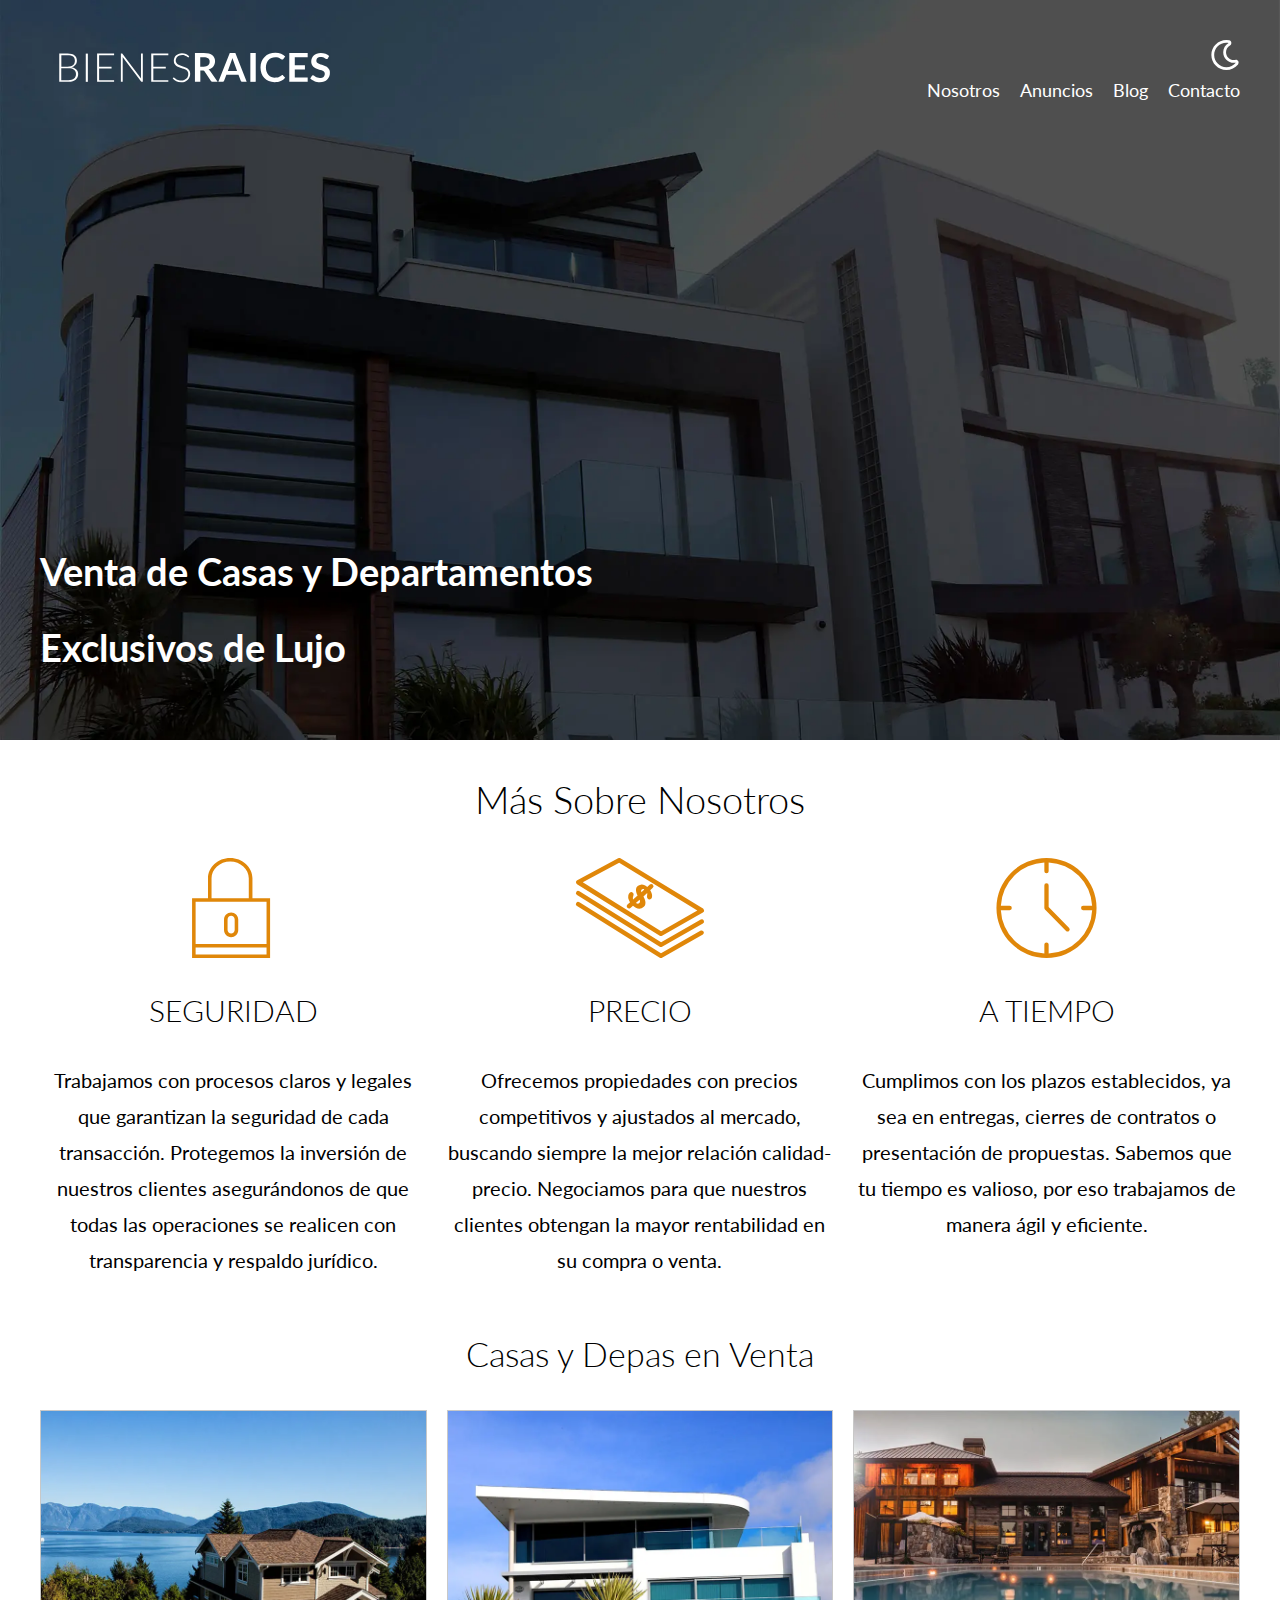
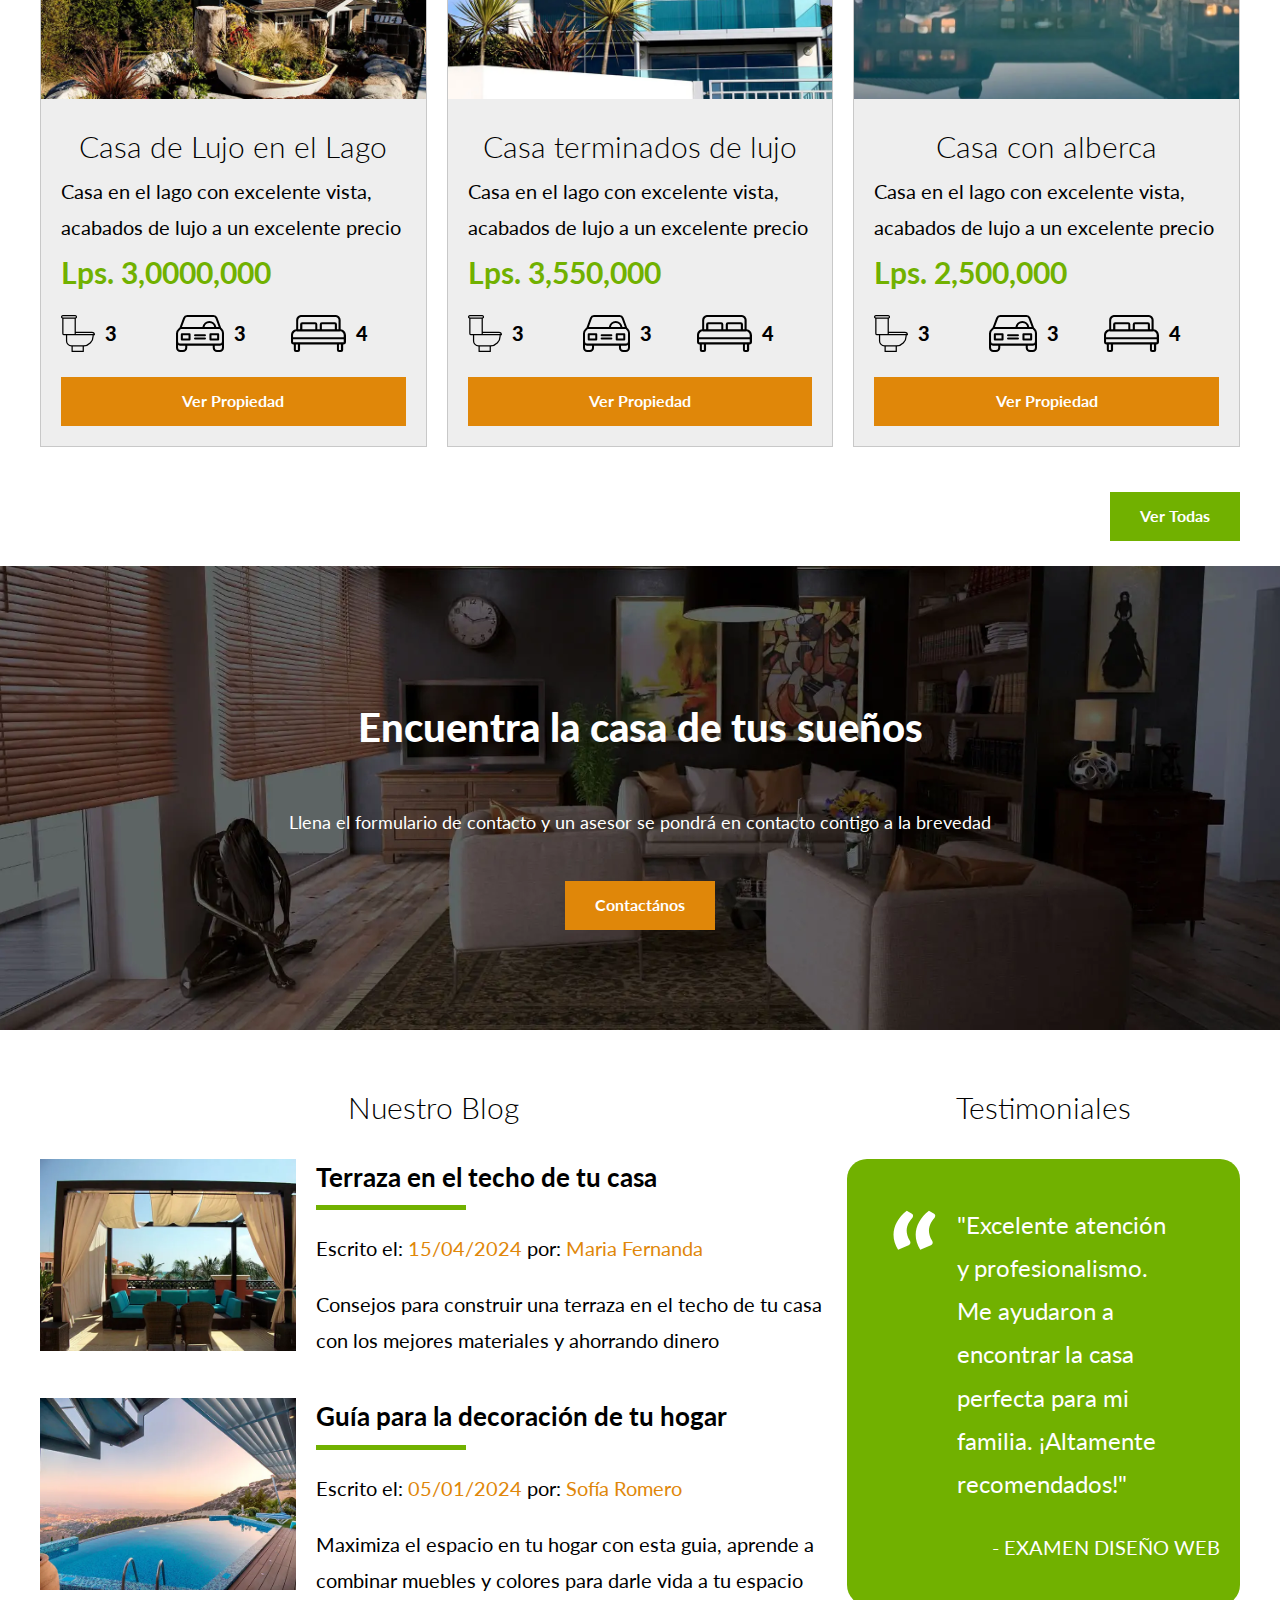
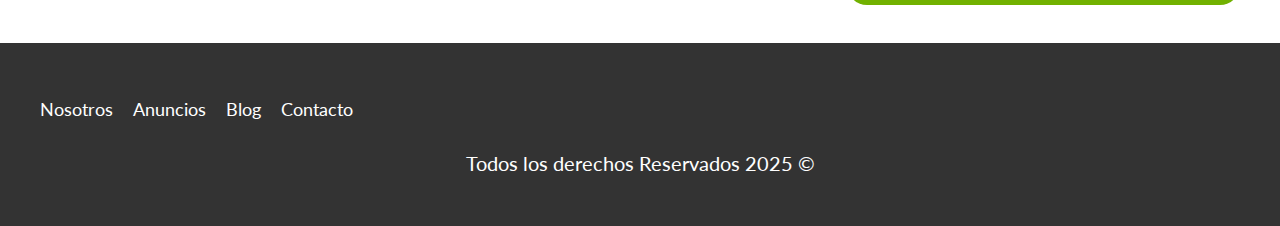
<file: index.html>
<!DOCTYPE html>
<html lang="en">
<head>
    <meta charset="UTF-8">
    <meta name="viewport" content="width=device-width, initial-scale=1.0">
    <title>Bienes Raices</title>
    <link rel="stylesheet" href="CSS/app.css">
    <link rel="shortcut icon" href="img/contrato (1).png" type="image/x-icon">

</head>
<body>
    
    <header class="header inicio">
        <div class="contenedor contenido-header">
            <div class="barra">
                <a href='index.html'>
                    <img src="img/logo.svg" alt="Logotipo de Bienes Raices">
                </a>

                <div class="mobile-menu">
                    <img src="img/barras.svg" alt="icono menu responsive">
                </div>

                <div class="derecha">
                    <img class="dark-mode-boton" src="img/dark-mode.svg">
                    <nav class="navegacion">
                        <a href="nosotros.html">Nosotros</a>
                        <a href="anuncios.html">Anuncios</a>
                        <a href="blog.html">Blog</a>
                        <a href="contacto.html">Contacto</a>
                    </nav>
                </div>
   
                
            </div> <!--.barra-->

            <h1>Venta de Casas y Departamentos  Exclusivos de Lujo</h1>
        </div>
    </header>

    <main class="contenedor seccion">
        <h1>Más Sobre Nosotros</h1>

        <div class="iconos-nosotros">
            <div class="icono">
                <img src="img/icono1.svg" alt="Icono seguridad" loading="lazy">
                <h3>Seguridad</h3>
                <p>Trabajamos con procesos claros y legales que garantizan la seguridad de cada transacción. Protegemos la inversión de nuestros clientes asegurándonos de que todas las operaciones se realicen con transparencia y respaldo jurídico.</p>
            </div>
            <div class="icono">
                <img src="img/icono2.svg" alt="Icono Precio" loading="lazy">
                <h3>Precio</h3>
                <p>Ofrecemos propiedades con precios competitivos y ajustados al mercado, buscando siempre la mejor relación calidad-precio. Negociamos para que nuestros clientes obtengan la mayor rentabilidad en su compra o venta.</p>
            </div>
            <div class="icono">
                <img src="img/icono3.svg" alt="Icono Tiempo" loading="lazy">
                <h3>A Tiempo</h3>
                <p>Cumplimos con los plazos establecidos, ya sea en entregas, cierres de contratos o presentación de propuestas. Sabemos que tu tiempo es valioso, por eso trabajamos de manera ágil y eficiente.</p>
            </div>
        </div>
    </main>

    <section class="seccion contenedor">
        <h2>Casas y Depas en Venta</h2>

        <div class="contenedor-anuncios">
            <div class="anuncio">
                <picture>
                    <source srcset="img/anuncio1.webp" type="image/webp">
                    <source srcset="img/anuncio1.jpg" type="image/jpeg">
                    <img loading="lazy" src="img/anuncio1.jpg" alt="anuncio">
                </picture>

                <div class="contenido-anuncio">
                    <h3>Casa de Lujo en el Lago</h3>
                    <p>Casa en el lago con excelente vista, acabados de lujo a un excelente precio</p>
                    <p class="precio">Lps. 3,0000,000</p>

                    <ul class="iconos-caracteristicas">
                        <li>
                            <img class="icono" loading="lazy" src="img/icono_wc.svg" alt="icono wc">
                            <p>3</p>
                        </li>
                        <li>
                            <img class="icono" loading="lazy" src="img/icono_estacionamiento.svg" alt="icono estacionamiento">
                            <p>3</p>
                        </li>
                        <li>
                            <img class="icono" loading="lazy" src="img/icono_dormitorio.svg" alt="icono habitaciones">
                            <p>4</p>
                        </li>
                    </ul>

                    <a class='boton-amarillo-block' href='anuncio.html'>
                        Ver Propiedad
                    </a>
                </div><!--.contenido-anuncio-->
            </div><!--anuncio-->

            <div class="anuncio">
                <picture>
                    <source srcset="img/anuncio2.webp" type="image/webp">
                    <source srcset="img/anuncio2.jpg" type="image/jpeg">
                    <img loading="lazy" src="img/anuncio2.jpg" alt="anuncio">
                </picture>

                <div class="contenido-anuncio">
                    <h3>Casa terminados de lujo</h3>
                    <p>Casa en el lago con excelente vista, acabados de lujo a un excelente precio</p>
                    <p class="precio">Lps. 3,550,000</p>

                    <ul class="iconos-caracteristicas">
                        <li>
                            <img class="icono" loading="lazy" src="img/icono_wc.svg" alt="icono wc">
                            <p>3</p>
                        </li>
                        <li>
                            <img class="icono" loading="lazy" src="img/icono_estacionamiento.svg" alt="icono estacionamiento">
                            <p>3</p>
                        </li>
                        <li>
                            <img class="icono" loading="lazy" src="img/icono_dormitorio.svg" alt="icono habitaciones">
                            <p>4</p>
                        </li>
                    </ul>

                    <a class='boton-amarillo-block' href='anuncio.html'>
                        Ver Propiedad
                    </a>
                </div><!--.contenido-anuncio-->
            </div><!--anuncio-->

            <div class="anuncio">
                <picture>
                    <source srcset="img/anuncio3.webp" type="image/webp">
                    <source srcset="img/anuncio3.jpg" type="image/jpeg">
                    <img loading="lazy" src="img/anuncio3.jpg" alt="anuncio">
                </picture>

                <div class="contenido-anuncio">
                    <h3>Casa con alberca</h3>
                    <p>Casa en el lago con excelente vista, acabados de lujo a un excelente precio</p>
                    <p class="precio">Lps. 2,500,000</p>

                    <ul class="iconos-caracteristicas">
                        <li>
                            <img class="icono" loading="lazy" src="img/icono_wc.svg" alt="icono wc">
                            <p>3</p>
                        </li>
                        <li>
                            <img class="icono" loading="lazy" src="img/icono_estacionamiento.svg" alt="icono estacionamiento">
                            <p>3</p>
                        </li>
                        <li>
                            <img class="icono" loading="lazy" src="img/icono_dormitorio.svg" alt="icono habitaciones">
                            <p>4</p>
                        </li>
                    </ul>

                    <a class='boton-amarillo-block' href='anuncio.html'>
                        Ver Propiedad
                    </a>
                </div><!--.contenido-anuncio-->
            </div><!--anuncio-->

        </div> <!--.contenedor-anuncios-->

        <div class="alinear-derecha">
            <a class='boton-verde' href='anuncios.html'>Ver Todas</a>
        </div>
    </section>

    <section class="imagen-contacto">
        <h2>Encuentra la casa de tus sueños</h2>
        <p>Llena el formulario de contacto y un asesor se pondrá en contacto contigo a la brevedad</p>
        <a class='boton-amarillo' href='contacto.html'>Contactános</a>
    </section>

    <div class="contenedor seccion seccion-inferior">
        <section class="blog">
            <h3>Nuestro Blog</h3>

            <article class="entrada-blog">
                <div class="imagen">
                    <picture>
                        <source srcset="img/blog1.webp" type="image/webp">
                        <source srcset="img/blog1.jpg" type="image/jpeg">
                        <img loading="lazy" src="img/blog1.jpg" alt="Texto Entrada Blog">
                    </picture>
                </div>

                <div class="texto-entrada">
                    <a href='entrada.html'>
                        <h4>Terraza en el techo de tu casa</h4>
                        <p class="informacion-meta">Escrito el: <span>15/04/2024</span> por: <span>Maria Fernanda</span> </p>

                        <p>
                            Consejos para construir una terraza en el techo de tu casa con los mejores materiales y ahorrando dinero
                        </p>
                    </a>
                </div>
            </article>

            <article class="entrada-blog">
                <div class="imagen">
                    <picture>
                        <source srcset="img/blog2.webp" type="image/webp">
                        <source srcset="img/blog2.jpg" type="image/jpeg">
                        <img loading="lazy" src="img/blog2.jpg" alt="Texto Entrada Blog">
                    </picture>
                </div>

                <div class="texto-entrada">
                    <a href='entrada.html'>
                        <h4>Guía para la decoración de tu hogar</h4>
                        <p class="informacion-meta">Escrito el: <span>05/01/2024</span> por: <span>Sofía Romero</span> </p>

                        <p>
                            Maximiza el espacio en tu hogar con esta guia, aprende a combinar muebles y colores para darle vida a tu espacio
                        </p>
                    </a>
                </div>
            </article>
        </section>

        <section class="testimoniales">
            <h3>Testimoniales</h3>

            <div class="testimonial">
                <blockquote>
                    "Excelente atención y profesionalismo. Me ayudaron a encontrar la casa perfecta para mi familia. ¡Altamente recomendados!"
                </blockquote>
                <p>- EXAMEN DISEÑO WEB</p>
            </div>
        </section>
    </div>

    <footer class="footer seccion">
        <div class="contenedor contenedor-footer">
            <nav class="navegacion">
                <a href="nosotros.html">Nosotros</a>
                <a href="anuncios.html">Anuncios</a>
                <a href="blog.html">Blog</a>
                <a href="contacto.html">Contacto</a>
            </nav>
        </div>

        <p class="copyright">Todos los derechos Reservados 2025 &copy;</p>
    </footer>

    <script src="bundle.min.js"></script>
</body>
</html>
</file>
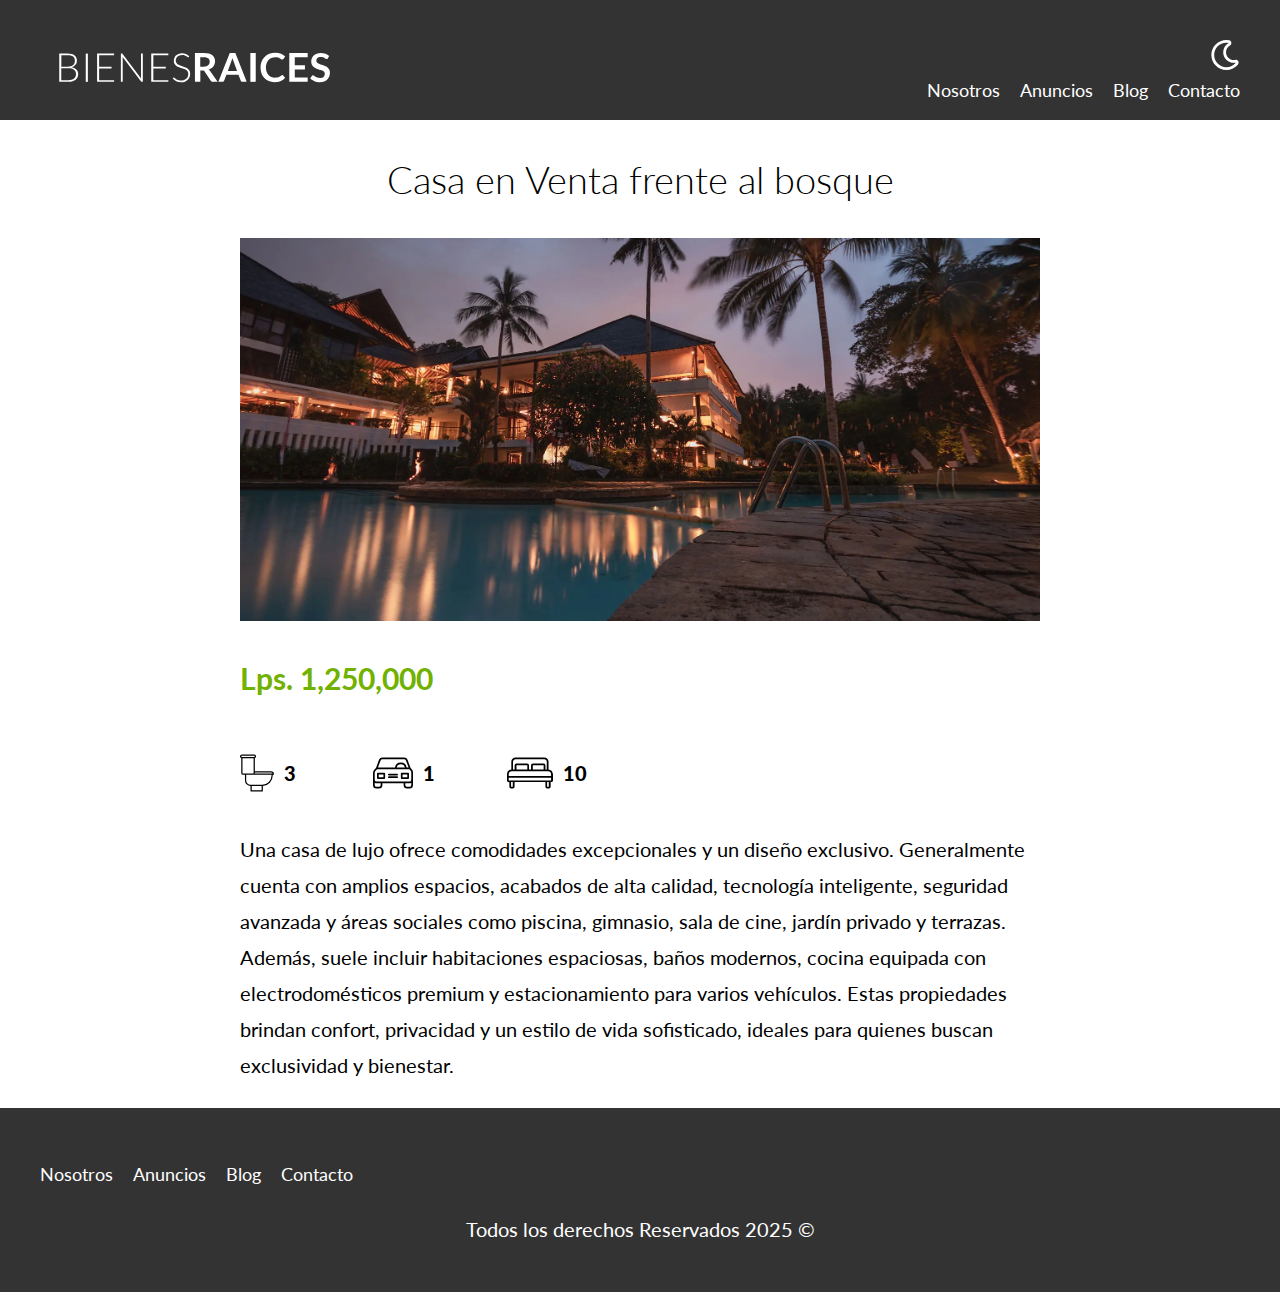
<file: anuncio.html>
<!DOCTYPE html>
<html lang="en">
<head>
    <meta charset="UTF-8">
    <meta name="viewport" content="width=device-width, initial-scale=1.0">
    <title>Bienes Raices</title>
    <link rel="stylesheet" href="CSS/app.css">
    <link rel="shortcut icon" href="img/contrato (1).png" type="image/x-icon">
</head>
<body>
    
    <header class="header">
        <div class="contenedor contenido-header">
            <div class="barra">
                <a href='index.html'>
                    <img src="img/logo.svg" alt="Logotipo de Bienes Raices">
                </a>
                <div class="mobile-menu">
                    <img src="img/barras.svg" alt="icono menu responsive">
                </div>

                <div class="derecha">
                    <img class="dark-mode-boton" src="img/dark-mode.svg">
                    <nav class="navegacion">
                        <a href='nosotros.html'>Nosotros</a>
                        <a href='anuncios.html'>Anuncios</a>
                        <a href='blog.html'>Blog</a>
                        <a href='contacto.html'>Contacto</a>
                    </nav>
                </div>
                
            </div> <!--.barra-->
        </div>
    </header>

    <main class="contenedor seccion contenido-centrado">
        <h1>Casa en Venta frente al bosque</h1>

        <picture>
            <source srcset="img/destacada.webp" type="image/webp">
            <source srcset="img/destacada.jpg" type="image/jpeg">
            <img loading="lazy" src="img/destacada.jpg" alt="imagen de la propiedad">
        </picture>

        <div class="resumen-propiedad">
            <p class="precio">Lps. 1,250,000</p>
            <ul class="iconos-caracteristicas">
                <li>
                    <img class="icono" loading="lazy" src="img/icono_wc.svg" alt="icono wc">
                    <p>3</p>
                </li>
                <li>
                    <img class="icono" loading="lazy" src="img/icono_estacionamiento.svg" alt="icono estacionamiento">
                    <p>1</p>
                </li>
                <li>
                    <img class="icono"  loading="lazy" src="img/icono_dormitorio.svg" alt="icono habitaciones">
                    <p>10</p>
                </li>
            </ul>

            <P>Una casa de lujo ofrece comodidades excepcionales y un diseño exclusivo. Generalmente cuenta con amplios espacios, acabados de alta calidad, tecnología inteligente, seguridad avanzada y áreas sociales como piscina, gimnasio, sala de cine, jardín privado y terrazas. Además, suele incluir habitaciones espaciosas, baños modernos, cocina equipada con electrodomésticos premium y estacionamiento para varios vehículos. Estas propiedades brindan confort, privacidad y un estilo de vida sofisticado, ideales para quienes buscan exclusividad y bienestar.</P>
        </div>
    </main>

    <footer class="footer seccion">
        <div class="contenedor contenedor-footer">
            <nav class="navegacion">
                <a href='nosotros.html'>Nosotros</a>
                <a href='anuncio.html'>Anuncios</a>
                <a href='blog.html'>Blog</a>
                <a href='contacto.html'>Contacto</a>
            </nav>
        </div>

        <p class="copyright">Todos los derechos Reservados 2025 &copy;</p>
    </footer>

    <script src="bundle.min.js"></script>
</body>
</html>
</file>
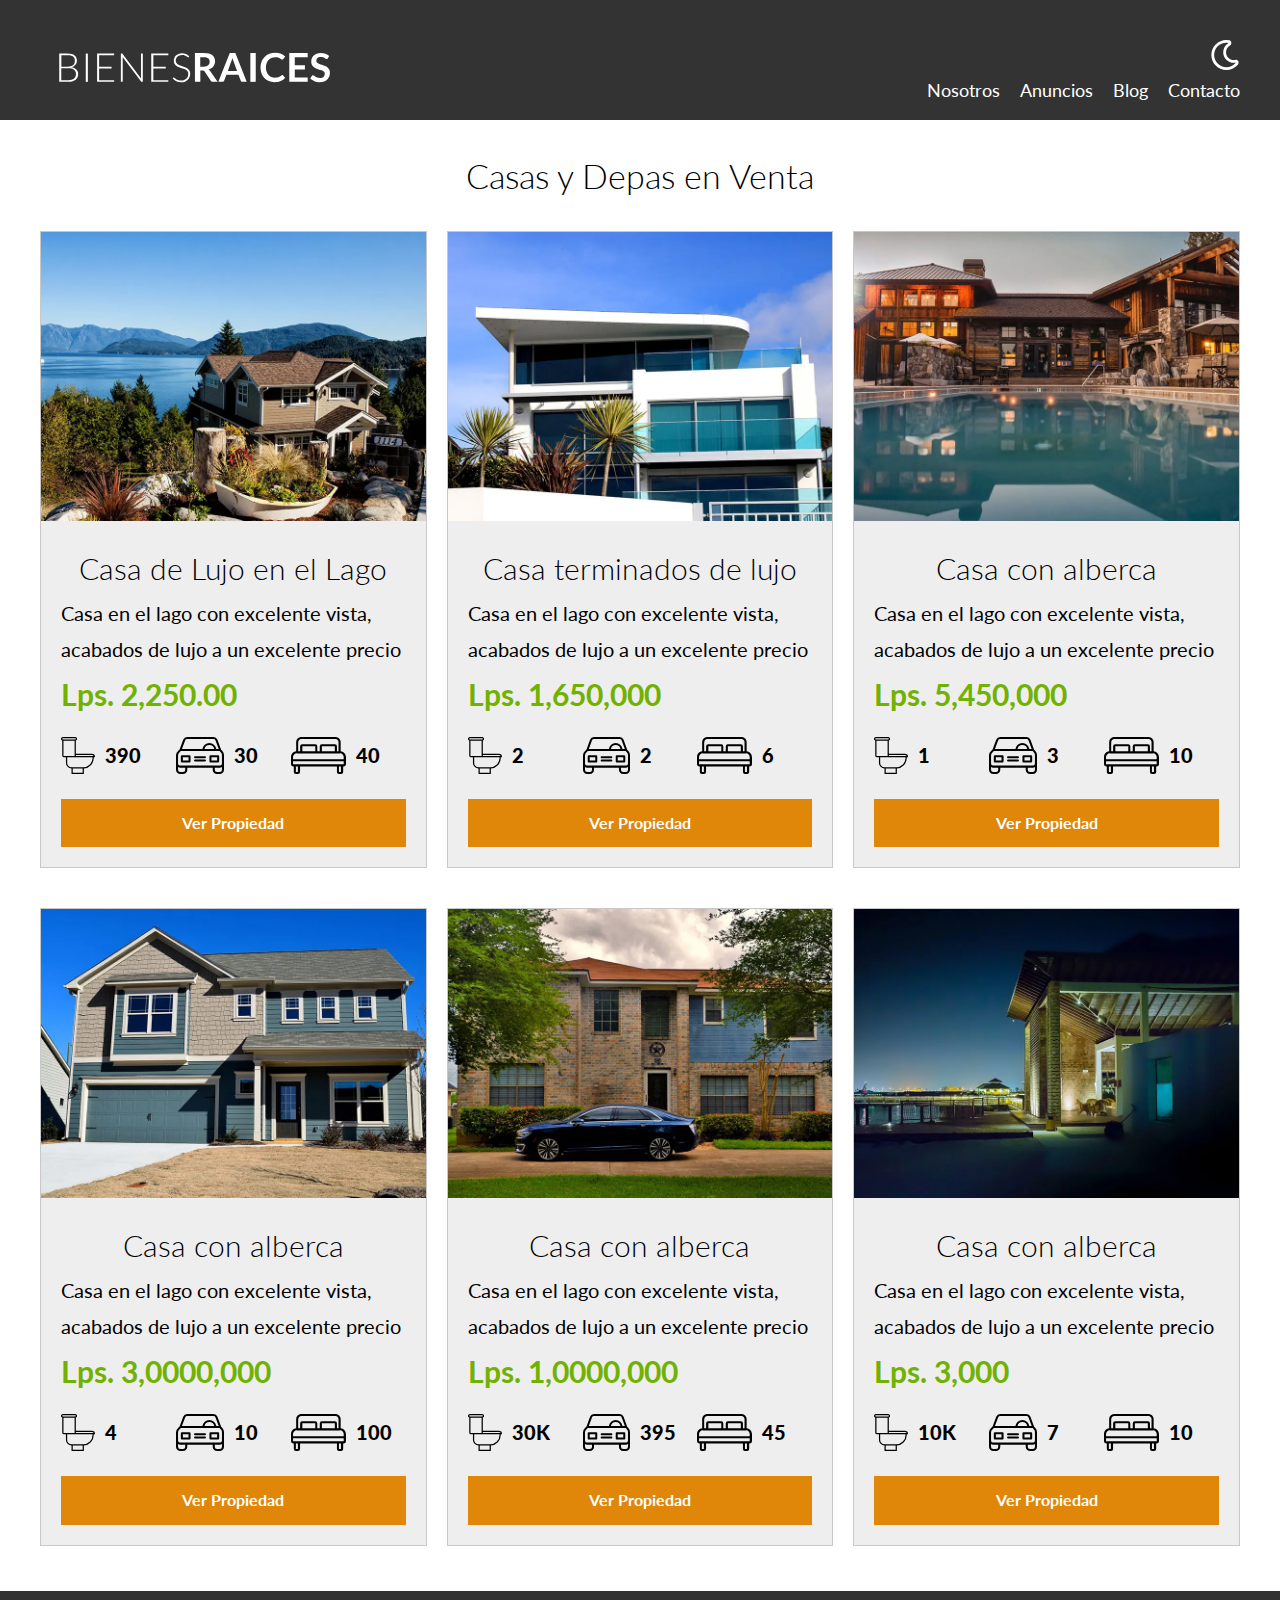
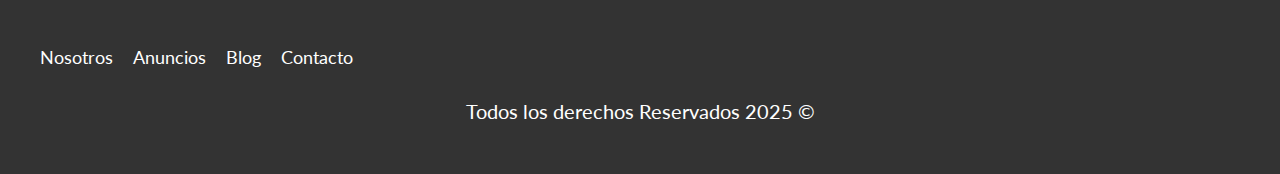
<file: anuncios.html>
<!DOCTYPE html>
<html lang="en">
<head>
    <meta charset="UTF-8">
    <meta name="viewport" content="width=device-width, initial-scale=1.0">
    <title>Bienes Raices</title>
    <link rel="stylesheet" href="CSS/app.css">
    <link rel="shortcut icon" href="img/contrato (1).png" type="image/x-icon">
</head>
<body>
    
    <header class="header">
        <div class="contenedor contenido-header">
            <div class="barra">
                <a href='index.html'>
                    <img src="img/logo.svg" alt="Logotipo de Bienes Raices">
                </a>

                <div class="mobile-menu">
                    <img src="img/barras.svg" alt="icono menu responsive">
                </div>

                <div class="derecha">
                    <img class="dark-mode-boton" src="img/dark-mode.svg">
                    <nav class="navegacion">
                        <a href="nosotros.html">Nosotros</a>
                        <a href="anuncios.html">Anuncios</a>
                        <a href="blog.html">Blog</a>
                        <a href="contacto.html">Contacto</a>
                    </nav>
                </div>
                
            </div> <!--.barra-->
        </div>
    </header>

    <main class="contenedor seccion">

        <h2>Casas y Depas en Venta</h2>

        <div class="contenedor-anuncios">
            <div class="anuncio">
                <picture>
                    <source srcset="img/anuncio1.webp" type="image/webp">
                    <source srcset="img/anuncio1.jpg" type="image/jpeg">
                    <img loading="lazy" src="img/anuncio1.jpg" alt="anuncio">
                </picture>

                <div class="contenido-anuncio">
                    <h3>Casa de Lujo en el Lago</h3>
                    <p>Casa en el lago con excelente vista, acabados de lujo a un excelente precio</p>
                    <p class="precio">Lps. 2,250.00</p>

                    <ul class="iconos-caracteristicas">
                        <li>
                            <img class="icono" loading="lazy" src="img/icono_wc.svg" alt="icono wc">
                            <p>390</p>
                        </li>
                        <li>
                            <img class="icono" loading="lazy" src="img/icono_estacionamiento.svg" alt="icono estacionamiento">
                            <p>30</p>
                        </li>
                        <li>
                            <img class="icono" loading="lazy" src="img/icono_dormitorio.svg" alt="icono habitaciones">
                            <p>40</p>
                        </li>
                    </ul>

                    <a class='boton-amarillo-block' href='anuncio.html'>
                        Ver Propiedad
                    </a>
                </div><!--.contenido-anuncio-->
            </div><!--anuncio-->

            <div class="anuncio">
                <picture>
                    <source srcset="img/anuncio2.webp" type="image/webp">
                    <source srcset="img/anuncio2.jpg" type="image/jpeg">
                    <img loading="lazy" src="img/anuncio2.jpg" alt="anuncio">
                </picture>

                <div class="contenido-anuncio">
                    <h3>Casa terminados de lujo</h3>
                    <p>Casa en el lago con excelente vista, acabados de lujo a un excelente precio</p>
                    <p class="precio">Lps. 1,650,000</p>

                    <ul class="iconos-caracteristicas">
                        <li>
                            <img class="icono" loading="lazy" src="img/icono_wc.svg" alt="icono wc">
                            <p>2</p>
                        </li>
                        <li>
                            <img class="icono" loading="lazy" src="img/icono_estacionamiento.svg" alt="icono estacionamiento">
                            <p>2</p>
                        </li>
                        <li>
                            <img class="icono" loading="lazy" src="img/icono_dormitorio.svg" alt="icono habitaciones">
                            <p>6</p>
                        </li>
                    </ul>

                    <a class='boton-amarillo-block' href='anuncio.html'>
                        Ver Propiedad
                    </a>
                </div><!--.contenido-anuncio-->
            </div><!--anuncio-->

            <div class="anuncio">
                <picture>
                    <source srcset="img/anuncio3.webp" type="image/webp">
                    <source srcset="img/anuncio3.jpg" type="image/jpeg">
                    <img loading="lazy" src="img/anuncio3.jpg" alt="anuncio">
                </picture>

                <div class="contenido-anuncio">
                    <h3>Casa con alberca</h3>
                    <p>Casa en el lago con excelente vista, acabados de lujo a un excelente precio</p>
                    <p class="precio">Lps. 5,450,000</p>

                    <ul class="iconos-caracteristicas">
                        <li>
                            <img class="icono" loading="lazy" src="img/icono_wc.svg" alt="icono wc">
                            <p>1</p>
                        </li>
                        <li>
                            <img class="icono" loading="lazy" src="img/icono_estacionamiento.svg" alt="icono estacionamiento">
                            <p>3</p>
                        </li>
                        <li>
                            <img class="icono" loading="lazy" src="img/icono_dormitorio.svg" alt="icono habitaciones">
                            <p>10</p>
                        </li>
                    </ul>

                    <a class='boton-amarillo-block' href='anuncio.html'>
                        Ver Propiedad
                    </a>
                </div><!--.contenido-anuncio-->
            </div><!--anuncio-->

            <div class="anuncio">
                <picture>
                    <source srcset="img/anuncio4.webp" type="image/webp">
                    <source srcset="img/anuncio4.jpg" type="image/jpeg">
                    <img loading="lazy" src="img/anuncio4.jpg" alt="anuncio">
                </picture>

                <div class="contenido-anuncio">
                    <h3>Casa con alberca</h3>
                    <p>Casa en el lago con excelente vista, acabados de lujo a un excelente precio</p>
                    <p class="precio">Lps. 3,0000,000</p>

                    <ul class="iconos-caracteristicas">
                        <li>
                            <img class="icono" loading="lazy" src="img/icono_wc.svg" alt="icono wc">
                            <p>4</p>
                        </li>
                        <li>
                            <img class="icono" loading="lazy" src="img/icono_estacionamiento.svg" alt="icono estacionamiento">
                            <p>10</p>
                        </li>
                        <li>
                            <img class="icono" loading="lazy" src="img/icono_dormitorio.svg" alt="icono habitaciones">
                            <p>100</p>
                        </li>
                    </ul>

                    <a class='boton-amarillo-block' href='anuncio.html'>
                        Ver Propiedad
                    </a>
                </div><!--.contenido-anuncio-->
            </div><!--anuncio-->

            <div class="anuncio">
                <picture>
                    <source srcset="img/anuncio5.webp" type="image/webp">
                    <source srcset="img/anuncio5.jpg" type="image/jpeg">
                    <img loading="lazy" src="img/anuncio5.jpg" alt="anuncio">
                </picture>

                <div class="contenido-anuncio">
                    <h3>Casa con alberca</h3>
                    <p>Casa en el lago con excelente vista, acabados de lujo a un excelente precio</p>
                    <p class="precio">Lps. 1,0000,000</p>

                    <ul class="iconos-caracteristicas">
                        <li>
                            <img class="icono" loading="lazy" src="img/icono_wc.svg" alt="icono wc">
                            <p>30K</p>
                        </li>
                        <li>
                            <img class="icono" loading="lazy" src="img/icono_estacionamiento.svg" alt="icono estacionamiento">
                            <p>395</p>
                        </li>
                        <li>
                            <img class="icono" loading="lazy" src="img/icono_dormitorio.svg" alt="icono habitaciones">
                            <p>45</p>
                        </li>
                    </ul>

                    <a class='boton-amarillo-block' href='anuncio.html'>
                        Ver Propiedad
                    </a>
                </div><!--.contenido-anuncio-->
            </div><!--anuncio-->

            <div class="anuncio">
                <picture>
                    <source srcset="img/anuncio6.webp" type="image/webp">
                    <source srcset="img/anuncio6.jpg" type="image/jpeg">
                    <img loading="lazy" src="img/anuncio6.jpg" alt="anuncio">
                </picture>

                <div class="contenido-anuncio">
                    <h3>Casa con alberca</h3>
                    <p>Casa en el lago con excelente vista, acabados de lujo a un excelente precio</p>
                    <p class="precio">Lps. 3,000</p>

                    <ul class="iconos-caracteristicas">
                        <li>
                            <img class="icono" loading="lazy" src="img/icono_wc.svg" alt="icono wc">
                            <p>10K</p>
                        </li>
                        <li>
                            <img class="icono" loading="lazy" src="img/icono_estacionamiento.svg" alt="icono estacionamiento">
                            <p>7</p>
                        </li>
                        <li>
                            <img class="icono" loading="lazy" src="img/icono_dormitorio.svg" alt="icono habitaciones">
                            <p>10</p>
                        </li>
                    </ul>

                    <a class='boton-amarillo-block' href='anuncio.html'>
                        Ver Propiedad
                    </a>
                </div><!--.contenido-anuncio-->
            </div><!--anuncio-->

        </div> <!--.contenedor-anuncios-->
    </main>

    <footer class="footer seccion">
        <div class="contenedor contenedor-footer">
            <nav class="navegacion">
                        <a href="nosotros.html">Nosotros</a>
                        <a href="anuncios.html">Anuncios</a>
                        <a href="blog.html">Blog</a>
                        <a href="contacto.html">Contacto</a>
                    </nav>
        </div>

        <p class="copyright">Todos los derechos Reservados 2025 &copy;</p>
    </footer>

    <script src="bundle.min.js"></script>
</body>
</html>
</file>
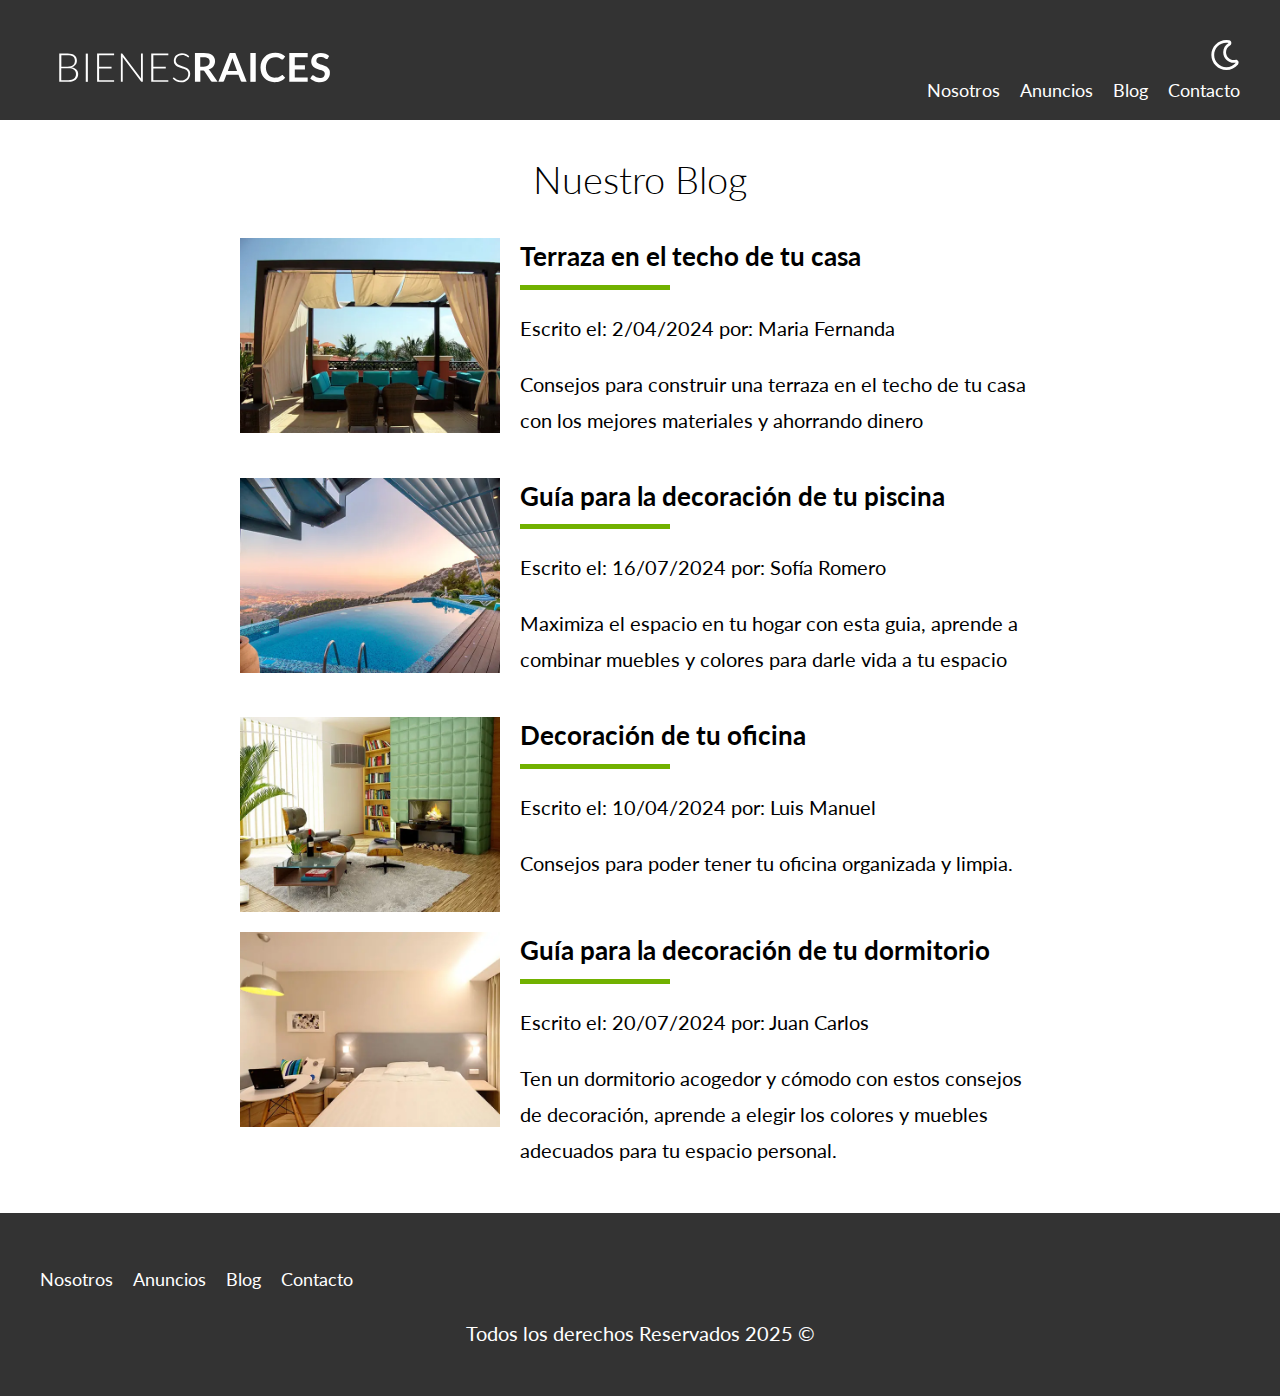
<file: blog.html>
<!DOCTYPE html>
<html lang="en">
<head>
    <meta charset="UTF-8">
    <meta name="viewport" content="width=device-width, initial-scale=1.0">
    <title>Bienes Raices</title>
    <link rel="stylesheet" href="CSS/app.css">
    <link rel="shortcut icon" href="img/contrato (1).png" type="image/x-icon">

</head>
<body>
    
    <header class="header">
        <div class="contenedor contenido-header">
            <div class="barra">
                <a href='index.html'>
                    <img src="img/logo.svg" alt="Logotipo de Bienes Raices">
                </a>

                <div class="mobile-menu">
                    <img src="img/barras.svg" alt="icono menu responsive">
                </div>

                <div class="derecha">
                    <img class="dark-mode-boton" src="img/dark-mode.svg">
                    <nav class="navegacion">
                        <a href="nosotros.html">Nosotros</a>
                        <a href="anuncios.html">Anuncios</a>
                        <a href="blog.html">Blog</a>
                        <a href="contacto.html">Contacto</a>
                    </nav>
                </div>
                
            </div> <!--.barra-->
        </div>
    </header>

    <main class="contenedor seccion contenido-centrado">
        <h1>Nuestro Blog</h1>

        <article class="entrada-blog">
            <div class="imagen">
                <picture>
                    <source srcset="img/blog1.webp" type="image/webp">
                    <source srcset="img/blog1.jpg" type="image/jpeg">
                    <img loading="lazy" src="img/blog1.jpg" alt="Texto Entrada Blog">
                </picture>
            </div>

            <div class="texto-entrada">
                <a href='entrada.html'>
                    <h4>Terraza en el techo de tu casa</h4>
                    <p>Escrito el: <span>2/04/2024</span> por: <span>Maria Fernanda</span> </p>

                    <p>
                        Consejos para construir una terraza en el techo de tu casa con los mejores materiales y ahorrando dinero
                    </p>
                </a>
            </div>
        </article>

        <article class="entrada-blog">
            <div class="imagen">
                <picture>
                    <source srcset="img/blog2.webp" type="image/webp">
                    <source srcset="img/blog2.jpg" type="image/jpeg">
                    <img loading="lazy" src="img/blog2.jpg" alt="Texto Entrada Blog">
                </picture>
            </div>

            <div class="texto-entrada">
                <a href='entrada.html'>
                    <h4>Guía para la decoración de tu piscina</h4>
                    <p>Escrito el: <span>16/07/2024</span> por: <span>Sofía Romero</span> </p>

                    <p>
                        Maximiza el espacio en tu hogar con esta guia, aprende a combinar muebles y colores para darle vida a tu espacio
                    </p>
                </a>
            </div>
        </article>

        <article class="entrada-blog">
            <div class="imagen">
                <picture>
                    <source srcset="img/blog3.webp" type="image/webp">
                    <source srcset="img/blog3.jpg" type="image/jpeg">
                    <img loading="lazy" src="img/blog3.jpg" alt="Texto Entrada Blog">
                </picture>
            </div>

            <div class="texto-entrada">
                <a href='entrada.html'>
                    <h4>Decoración de tu oficina</h4>
                    <p>Escrito el: <span>10/04/2024</span> por: <span>Luis Manuel</span> </p>

                    <p>
                        Consejos para poder tener tu oficina organizada y limpia.
                    </p>
                </a>
            </div>
        </article>

        <article class="entrada-blog">
            <div class="imagen">
                <picture>
                    <source srcset="img/blog4.webp" type="image/webp">
                    <source srcset="img/blog4.jpg" type="image/jpeg">
                    <img loading="lazy" src="img/blog4.jpg" alt="Texto Entrada Blog">
                </picture>
            </div>

            <div class="texto-entrada">
                <a href='entrada.html'>
                    <h4>Guía para la decoración de tu dormitorio</h4>
                    <p>Escrito el: <span>20/07/2024</span> por: <span>Juan Carlos</span> </p>

                    <p>
                        Ten un dormitorio acogedor y cómodo con estos consejos de decoración, aprende a elegir los colores y muebles adecuados para tu espacio personal.
                    </p>
                </a>
            </div>
        </article>
    </main>

    <footer class="footer seccion">
        <div class="contenedor contenedor-footer">
            <nav class="navegacion">
                        <a href="nosotros.html">Nosotros</a>
                        <a href="anuncios.html">Anuncios</a>
                        <a href="blog.html">Blog</a>
                        <a href="contacto.html">Contacto</a>
                    </nav>
        </div>

        <p class="copyright">Todos los derechos Reservados 2025 &copy;</p>
    </footer>

    <script src="bundle.min.js"></script>
</body>
</html>
</file>
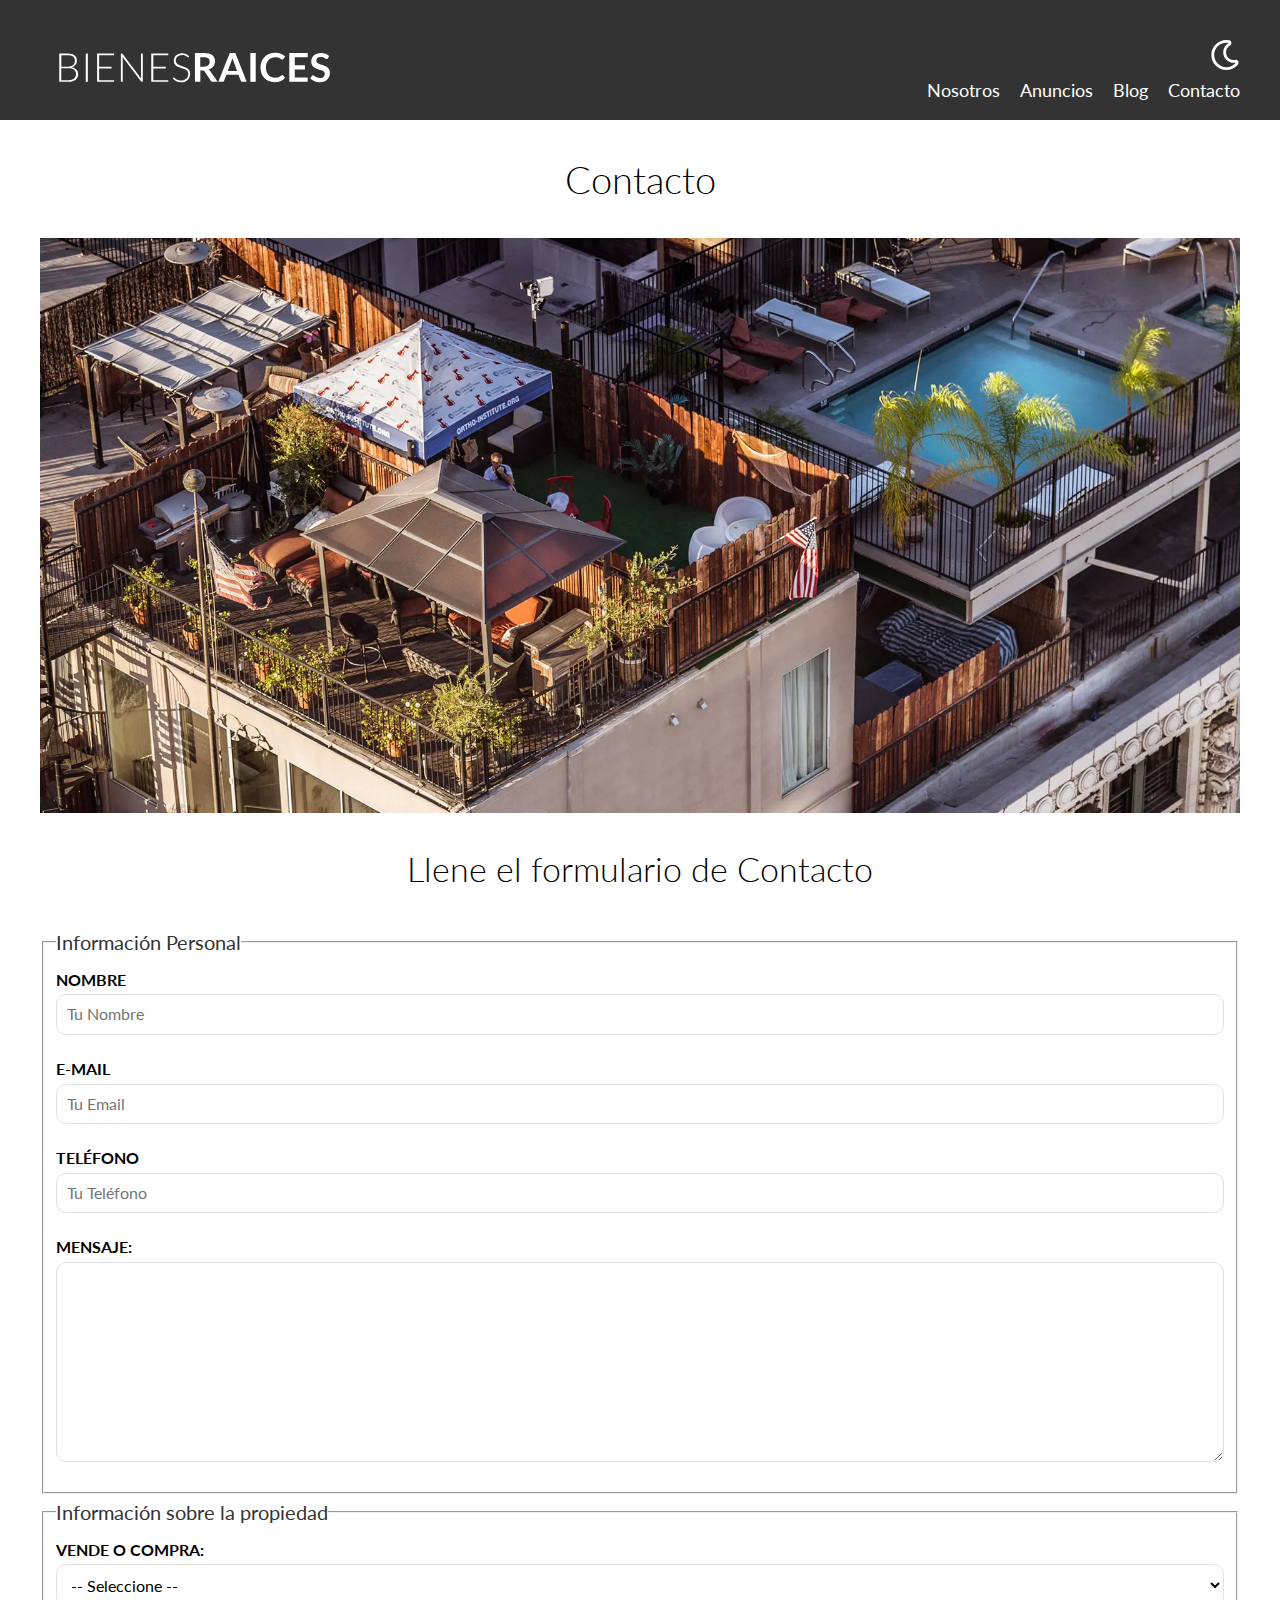
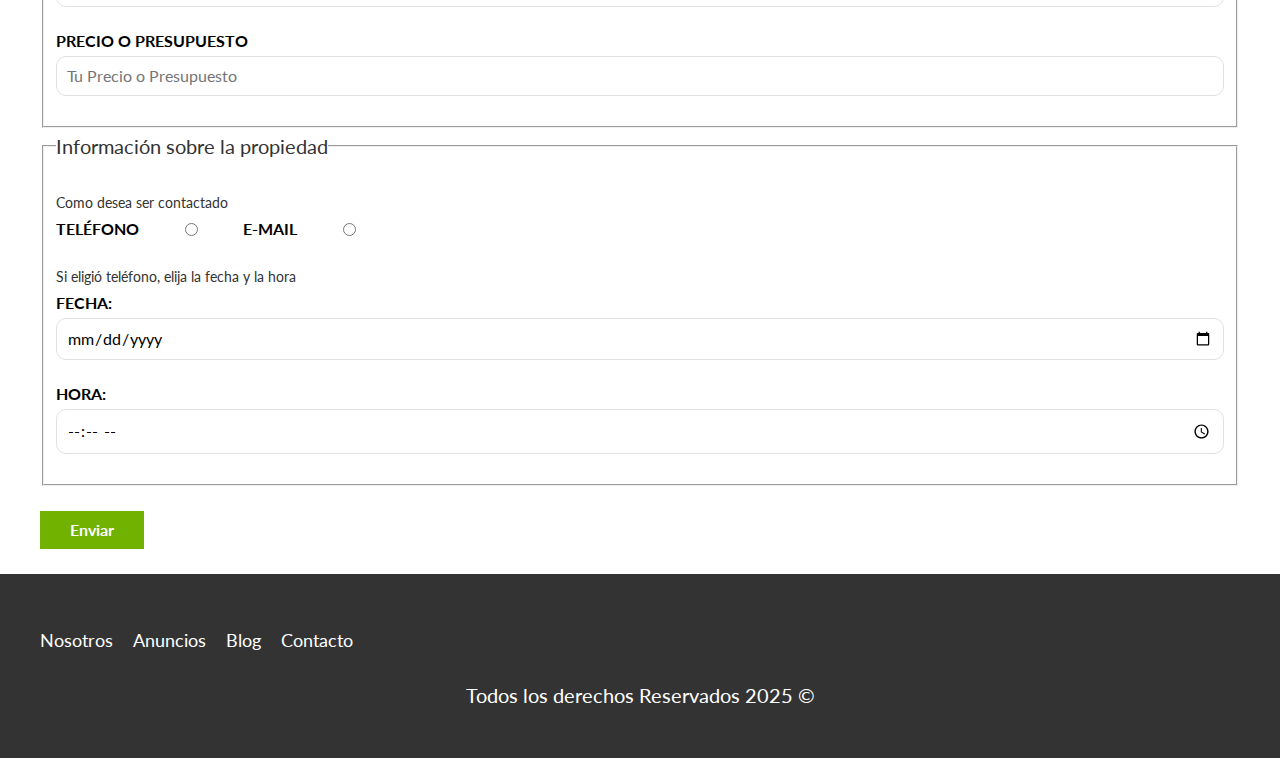
<file: contacto.html>
<!DOCTYPE html>
<html lang="en">
<head>
    <meta charset="UTF-8">
    <meta name="viewport" content="width=device-width, initial-scale=1.0">
    <title>Bienes Raices</title>
    <link rel="stylesheet" href="CSS/app.css">
    <link rel="shortcut icon" href="img/contrato (1).png" type="image/x-icon">

</head>
<body>
    
    <header class="header">
        <div class="contenedor contenido-header">
            <div class="barra">
                <a href='index.html'>
                    <img src="img/logo.svg" alt="Logotipo de Bienes Raices">
                </a>

                <div class="mobile-menu">
                    <img src="img/barras.svg" alt="icono menu responsive">
                </div>

                <div class="derecha">
                    <img class="dark-mode-boton" src="img/dark-mode.svg">
                    <nav class="navegacion">
                        <a href="nosotros.html">Nosotros</a>
                        <a href="anuncios.html">Anuncios</a>
                        <a href="blog.html">Blog</a>
                        <a href="contacto.html">Contacto</a>
                    </nav>
                </div>
                
            </div> <!--.barra-->
        </div>
    </header>

    <main class="contenedor seccion">
        <h1>Contacto</h1>

        <picture>
            <source srcset="img/destacada3.webp" type="image/webp">
            <source srcset="img/destacada3.jpg" type="image/jpeg">
            <img loading="lazy" src="img/destacada3.jpg" alt="Imagen Contacto">
        </picture>

        <h2>Llene el formulario de Contacto</h2>

        <form class="formulario">
            <fieldset>
                <legend>Información Personal</legend>

                <label for="nombre">Nombre</label>
                <input type="text" placeholder="Tu Nombre" id="nombre">

                <label for="email">E-mail</label>
                <input type="email" placeholder="Tu Email" id="email">

                <label for="telefono">Teléfono</label>
                <input type="tel" placeholder="Tu Teléfono" id="telefono">

                <label for="mensaje">Mensaje:</label>
                <textarea id="mensaje"></textarea>
            </fieldset>

            <fieldset>
                <legend>Información sobre la propiedad</legend>

                <label for="opciones">Vende o Compra:</label>
                <select id="opciones">
                    <option value="" disabled selected>-- Seleccione --</option>
                    <option value="Compra">Compra</option>
                    <option value="Vende">Vende</option>
                </select>

                <label for="presupuesto">Precio o Presupuesto</label>
                <input type="number" placeholder="Tu Precio o Presupuesto" id="presupuesto">

            </fieldset>

            <fieldset>
                <legend>Información sobre la propiedad</legend>

                <p>Como desea ser contactado</p>

                <div class="forma-contacto">
                    <label for="contactar-telefono">Teléfono</label>
                    <input name="contacto" type="radio" value="telefono" id="contactar-telefono">

                    <label for="contactar-email">E-mail</label>
                    <input name="contacto" type="radio" value="email" id="contactar-email">
                </div>

                <p>Si eligió teléfono, elija la fecha y la hora</p>

                <label for="fecha">Fecha:</label>
                <input type="date" id="fecha">

                <label for="hora">Hora:</label>
                <input type="time" id="hora" min="09:00" max="18:00">

            </fieldset>

            <input type="submit" value="Enviar" class="boton-verde">
        </form>
    </main>

    <footer class="footer seccion">
        <div class="contenedor contenedor-footer">
            <nav class="navegacion">
                <a href='nosotros.html'>Nosotros</a>
                <a href='anuncios.html'>Anuncios</a>
                <a href='blog.html'>Blog</a>
                <a href='contacto.html'>Contacto</a>
            </nav>
        </div>

        <p class="copyright">Todos los derechos Reservados 2025 &copy;</p>
    </footer>

    <script src="bundle.min.js"></script>
</body>
</html>
</file>
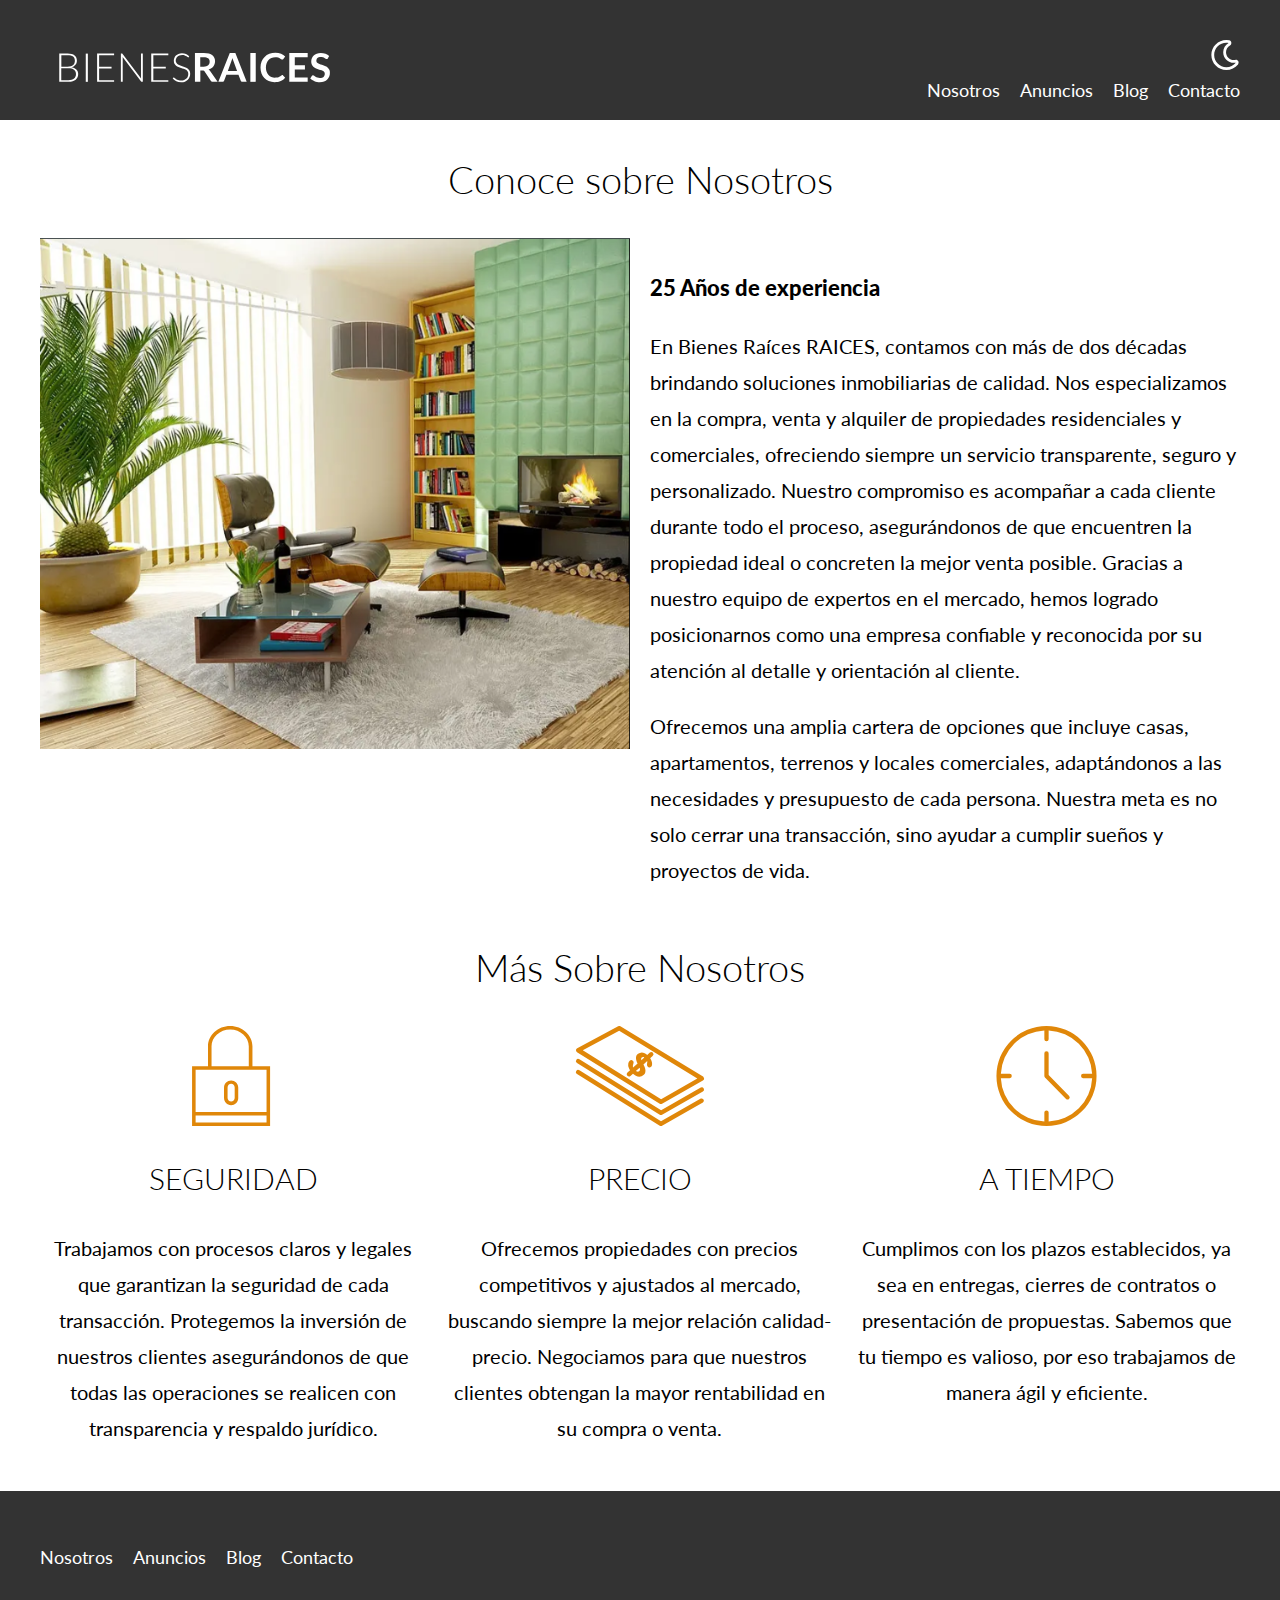
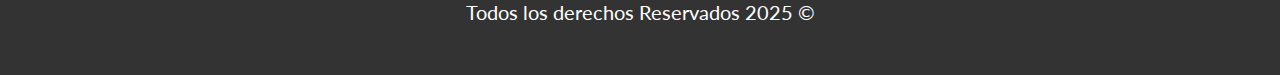
<file: nosotros.html>
<!DOCTYPE html>
<html lang="en">
<head>
    <meta charset="UTF-8">
    <meta name="viewport" content="width=device-width, initial-scale=1.0">
    <title>Bienes Raices</title>
    <link rel="stylesheet" href="CSS/app.css">
    <link rel="shortcut icon" href="img/contrato (1).png" type="image/x-icon">

</head>
<body>
    
    <header class="header">
        <div class="contenedor contenido-header">
            <div class="barra">
                <a href='index.html'>
                    <img src="img/logo.svg" alt="Logotipo de Bienes Raices">
                </a>

                <div class="mobile-menu">
                    <img src="img/barras.svg" alt="icono menu responsive">
                </div>

                <div class="derecha">
                    <img class="dark-mode-boton" src="img/dark-mode.svg">
                    <nav class="navegacion">
                        <a href="nosotros.html">Nosotros</a>
                        <a href="anuncios.html">Anuncios</a>
                        <a href="blog.html">Blog</a>
                        <a href="contacto.html">Contacto</a>
                    </nav>
                </div>
                
            </div> <!--.barra-->
        </div>
    </header>

    <main class="contenedor seccion">
        <h1>Conoce sobre Nosotros</h1>

        <div class="contenido-nosotros">
            <div class="imagen">
                <picture>
                    <source srcset="img/nosotros.png" type="image/png">
                    <source srcset="img/nosotros.jpg" type="image/jpeg">
                    <img loading="lazy" src="img/nosotros.jpg" alt="Sobre Nosotros">
                </picture>
            </div>

            <div class="texto-nosotros">
                <blockquote>
                    25 Años de experiencia
                </blockquote>

                <p>En Bienes Raíces RAICES, contamos con más de dos décadas brindando soluciones inmobiliarias de calidad. Nos especializamos en la compra, venta y alquiler de propiedades residenciales y comerciales, ofreciendo siempre un servicio transparente, seguro y personalizado.

                Nuestro compromiso es acompañar a cada cliente durante todo el proceso, asegurándonos de que encuentren la propiedad ideal o concreten la mejor venta posible. Gracias a nuestro equipo de expertos en el mercado, hemos logrado posicionarnos como una empresa confiable y reconocida por su atención al detalle y orientación al cliente.</p>

                <p>Ofrecemos una amplia cartera de opciones que incluye casas, apartamentos, terrenos y locales comerciales, adaptándonos a las necesidades y presupuesto de cada persona. Nuestra meta es no solo cerrar una transacción, sino ayudar a cumplir sueños y proyectos de vida.</p>

            </div>
        </div>
    </main>

    <section class="contenedor seccion">
        <h1>Más Sobre Nosotros</h1>

        <div class="iconos-nosotros">
            <div class="icono">
                <img src="img/icono1.svg" alt="Icono seguridad" loading="lazy">
                <h3>Seguridad</h3>
                <p>Trabajamos con procesos claros y legales que garantizan la seguridad de cada transacción. Protegemos la inversión de nuestros clientes asegurándonos de que todas las operaciones se realicen con transparencia y respaldo jurídico.</p>
            </div>
            <div class="icono">
                <img src="img/icono2.svg" alt="Icono Precio" loading="lazy">
                <h3>Precio</h3>
                <p>Ofrecemos propiedades con precios competitivos y ajustados al mercado, buscando siempre la mejor relación calidad-precio. Negociamos para que nuestros clientes obtengan la mayor rentabilidad en su compra o venta.</p>
            </div>
            <div class="icono">
                <img src="img/icono3.svg" alt="Icono Tiempo" loading="lazy">
                <h3>A Tiempo</h3>
                <p>Cumplimos con los plazos establecidos, ya sea en entregas, cierres de contratos o presentación de propuestas. Sabemos que tu tiempo es valioso, por eso trabajamos de manera ágil y eficiente.</p>
            </div>
        </div>
    </section>

    <footer class="footer seccion">
        <div class="contenedor contenedor-footer">
            <nav class="navegacion">
                        <a href="nosotros.html">Nosotros</a>
                        <a href="anuncios.html">Anuncios</a>
                        <a href="blog.html">Blog</a>
                        <a href="contacto.html">Contacto</a>
                    </nav>
        </div>

        <p class="copyright">Todos los derechos Reservados 2025 &copy;</p>
    </footer>

    <script src="bundle.min.js"></script>
</body>
</html>
</file>
<file: CSS/app.css>
/*! normalize.css v8.0.1 | MIT License | github.com/necolas/normalize.css */
@import url("https://fonts.googleapis.com/css?family=Lato:300,400,700,900");html {
    line-height: 1.15;
    -webkit-text-size-adjust: 100%
}

body {
    margin: 0
}

main {
    display: block
}

h1 {
    font-size: 2em;
    margin: .67em 0
}

hr {
    box-sizing: content-box;
    height: 0;
    overflow: visible
}

pre {
    font-family: monospace,monospace;
    font-size: 1em
}

a {
    background-color: transparent
}

abbr[title] {
    border-bottom: none;
    text-decoration: underline;
    -webkit-text-decoration: underline dotted;
    text-decoration: underline dotted
}

b,strong {
    font-weight: bolder
}

code,kbd,samp {
    font-family: monospace,monospace;
    font-size: 1em
}

small {
    font-size: 80%
}

sub,sup {
    font-size: 75%;
    line-height: 0;
    position: relative;
    vertical-align: baseline
}

sub {
    bottom: -.25em
}

sup {
    top: -.5em
}

img {
    border-style: none
}

button,input,optgroup,select,textarea {
    font-family: inherit;
    font-size: 100%;
    line-height: 1.15;
    margin: 0
}

button,input {
    overflow: visible
}

button,select {
    text-transform: none
}

[type=button],[type=reset],[type=submit],button {
    -webkit-appearance: button;
    appearance: button;
}
[type=button]::-moz-focus-inner,[type=reset]::-moz-focus-inner,[type=submit]::-moz-focus-inner,button::-moz-focus-inner {
    border-style: none;
    padding: 0
}

[type=button]:-moz-focusring,[type=reset]:-moz-focusring,[type=submit]:-moz-focusring,button:-moz-focusring {
    outline: 1px dotted ButtonText
}

fieldset {
    padding: .35em .75em .625em
}

legend {
    box-sizing: border-box;
    color: inherit;
    display: table;
    max-width: 100%;
    padding: 0;
    white-space: normal
}

progress {
    vertical-align: baseline
}

textarea {
    overflow: auto
}

[type=checkbox],[type=radio] {
    box-sizing: border-box;
    padding: 0
}

[type=number]::-webkit-inner-spin-button,[type=number]::-webkit-outer-spin-button {
    height: auto
}

[type=button],[type=reset],[type=submit],button {
    -webkit-appearance: button;
    appearance: button;
}

[type=search]::-webkit-search-decoration {
    -webkit-appearance: none
}

::-webkit-file-upload-button {
    -webkit-appearance: button;
    font: inherit
}

details {
    display: block
}

summary {
    display: list-item
}

[hidden],template {
    display: none
}

html {
    font-size: 62.5%;
    box-sizing: border-box
}

*,:after,:before {
    box-sizing: inherit
}

body {
    font-family: Lato,sans-serif;
    font-size: 1.6rem;
    line-height: 1.8
}

p {
    color: #000;
    font-size: 2rem
}

.contenedor {
    width: 95%;
    max-width: 120rem;
    margin: 0 auto
}

a {
    text-decoration: none
}

img,picture {
    width: 100%;
    display: block
}

h1,h2,h3 {
    font-family: Lato,sans-serif;
    margin: 2.5rem 0;
    font-weight: 300;
    text-align: center
}

h1 {
    font-size: 3.8rem
}

h2 {
    font-size: 3.4rem
}

h3 {
    font-size: 3rem
}

h4 {
    font-size: 2.6rem
}

.seccion {
    margin-top: 2.5rem;
    margin-bottom: 2.5rem
}

.contenido-centrado {
    max-width: 80rem
}

.alinear-derecha {
    display: flex;
    justify-content: flex-end
}

.boton-amarillo {
    background-color: #e08709;
    color: #fff;
    font-weight: 700;
    text-decoration: none;
    padding: 1rem 3rem;
    text-align: center;
    margin-top: 2.5rem;
    display: inline-block;
    border: none
}

.boton-amarillo:hover {
    background-color: #c77808;
    cursor: pointer
}

.boton-amarillo-block {
    background-color: #e08709;
    color: #fff;
    font-weight: 700;
    text-decoration: none;
    padding: 1rem 3rem;
    text-align: center;
    margin-top: 2.5rem;
    display: block;
    border: none
}

.boton-amarillo-block:hover {
    background-color: #c77808;
    cursor: pointer
}

.boton-verde {
    background-color: #71b100;
    color: #fff;
    font-weight: 700;
    text-decoration: none;
    padding: 1rem 3rem;
    text-align: center;
    margin-top: 2.5rem;
    display: inline-block;
    border: none
}

.boton-verde:hover {
    background-color: #619800;
    cursor: pointer
}

.dark-mode {
    background-color: #1a1a1a
}

.dark-mode p {
    color: #fff
}

.dark-mode a,.dark-mode h1,.dark-mode h2,.dark-mode h3,.dark-mode h4 {
    color: #e1e1e1
}

.dark-mode .anuncio,.dark-mode .resumen-propiedad {
    background-color: #333;
    border: 1px solid #333
}

.dark-mode .anuncio .precio,.dark-mode .resumen-propiedad .precio {
    color: #71b100
}

.dark-mode .anuncio .icono,.dark-mode .resumen-propiedad .icono {
    filter: invert(100%)
}

.dark-mode .texto-nosotros blockquote {
    color: #fff
}

.dark-mode .formulario label,.dark-mode .formulario legend,.dark-mode .formulario p {
    color: #e1e1e1
}

.dark-mode .formulario input:not([type=submit]),.dark-mode .formulario select,.dark-mode .formulario textarea {
    background-color: #333;
    border: 1px solid #333;
    color: #fff
}

.no-webp .inicio {
    background-image: url(../img/header.jpg)
}

.webp .inicio {
    background-image: url(../img/header.webp)
}

.header {
    background-color: #333;
    padding: 1rem 0 3rem
}

.header.inicio {
    background-position: 50%;
    background-size: cover
}

@media (min-width: 768px) {
    .header.inicio,.header.inicio .contenido-header {
        min-height:70rem
    }
}

.contenido-header {
    display: flex;
    flex-direction: column;
    justify-content: space-between
}

.contenido-header h1 {
    text-align: left;
    color: #fff;
    font-weight: 700;
    line-height: 2;
    max-width: 60rem
}

.footer {
    padding: 2.5rem 0;
    background-color: #333;
    margin-bottom: 0
}

.footer .contenedor-footer {
    padding-top: 2.5rem
}

.footer .navegacion {
    visibility: visible;
    opacity: 1;
    height: auto
}

.footer .copyright {
    color: #fff;
    text-align: center
}

.derecha {
    display: flex;
    flex-direction: column;
    align-items: center
}

@media (min-width: 768px) {
    .derecha {
        align-items:flex-end
    }
}

.derecha .dark-mode-boton {
    width: 3rem;
    margin-top: 3rem;
    margin-bottom: 2rem;
    filter: invert(100%)
}

.derecha .dark-mode-boton:hover {
    cursor: pointer
}

@media (min-width: 768px) {
    .derecha .dark-mode-boton {
        margin-top:0
    }
}

.barra {
    display: flex;
    flex-direction: column;
    align-items: center;
    padding-top: 3rem
}

@media (min-width: 768px) {
    .barra {
        flex-direction:row;
        justify-content: space-between;
        align-items: flex-end
    }
}

.navegacion {
    visibility: hidden;
    opacity: 0;
    height: 0;
    transition: visibility .3s ease-in-out,opacity .5s linear,height .5s linear
}

@media (min-width: 768px) {
    .navegacion {
        display:flex;
        align-items: center;
        opacity: 1;
        visibility: visible
    }
}

.navegacion a {
    color: #fff;
    text-decoration: none;
    font-size: 2.2rem;
    display: block;
    text-align: center
}

@media (min-width: 768px) {
    .navegacion a {
        margin-right:2rem;
        font-size: 1.8rem
    }

    .navegacion a:last-of-type {
        margin-right: 0
    }
}

.navegacion a:hover {
    color: #71b100
}

@media (min-width: 768px) {
    .mobile-menu {
        display:none
    }
}

.mobile-menu img {
    width: 5rem
}

.mostrar {
    visibility: visible;
    opacity: 1;
    height: auto
}

@media (min-width: 768px) {
    .iconos-nosotros {
        display:grid;
        gap: 2rem;
        grid-template-columns: repeat(3,1fr)
    }
}

.icono {
    text-align: center
}

.icono img {
    height: 10rem
}

.icono h3 {
    text-transform: uppercase
}

@media (min-width: 768px) {
    .contenedor-anuncios {
        display:grid;
        gap: 2rem;
        grid-template-columns: repeat(3,1fr)
    }
}

.anuncio {
    background-color: #eee;
    border: 1px solid #c8c8c8;
    margin-bottom: 2rem
}

.anuncio .contenido-anuncio {
    padding: 2rem
}

.anuncio h3,.anuncio p {
    margin: 0
}

.precio {
    color: #71b100;
    font-weight: 700;
    font-size: 3rem
}

.iconos-caracteristicas {
    display: flex;
    list-style: none;
    padding: 0;
    max-width: 40rem
}

.iconos-caracteristicas li {
    flex: 1;
    display: flex
}

.iconos-caracteristicas li img {
    flex: 0 0 3rem;
    margin-right: 1rem
}

.iconos-caracteristicas li p {
    font-weight: 900
}

.no-webp .imagen-contacto {
    background-image: url(../img/encuentra.jpg)
}

.webp .imagen-contacto {
    background-image: url(../img/encuentra.webp)
}

.imagen-contacto {
    background-position: 50%;
    background-size: cover;
    padding: 10rem 0;
    display: flex;
    flex-direction: column;
    align-items: center
}

.imagen-contacto h2 {
    font-size: 4rem;
    font-weight: 900;
    color: #fff
}

.imagen-contacto p {
    font-size: 1.8rem;
    color: #fff
}

@media (min-width: 768px) {
    .seccion-inferior {
        display:grid;
        grid-template-columns: 2fr 1fr;
        -moz-column-gap: 2rem;
        column-gap: 2rem
    }
}

.entrada-blog {
    margin-bottom: 2rem
}

@media (min-width: 768px) {
    .entrada-blog {
        display:grid;
        grid-template-columns: 1fr 2fr;
        -moz-column-gap: 2rem;
        column-gap: 2rem
    }
}

.entrada-blog:last-of-type {
    margin-bottom: 0
}

.informacion-meta span {
    color: #e08709
}

.texto-entrada a {
    color: #000;
    margin-top: 2rem;
    display: block
}

@media (min-width: 768px) {
    .texto-entrada a {
        margin-top:0
    }
}

.texto-entrada h4 {
    margin: 0;
    line-height: 1.4
}

.texto-entrada h4:after {
    content: "";
    display: block;
    width: 15rem;
    height: .5rem;
    background-color: #71b100;
    margin-top: 1rem
}

.testimonial {
    background-color: #71b100;
    font-size: 2.4rem;
    padding: 2rem;
    color: #fff;
    border-radius: 2rem
}

.testimonial blockquote {
    padding-left: 5rem;
    position: relative
}

.testimonial blockquote:before {
    content: "";
    background-image: url(../img/comilla.svg);
    background-repeat: no-repeat;
    width: 6rem;
    height: 8rem;
    display: block;
    position: absolute;
    left: -2rem
}

.testimonial p {
    text-align: right;
    color: #fff
}

.formulario p {
    font-size: 1.4rem;
    color: #333;
    margin: 2rem 0 0
}

.formulario legend {
    font-size: 2rem;
    color: #333
}

.formulario label {
    font-weight: 700;
    text-transform: uppercase;
    display: block
}

.formulario input:not([type=submit]),.formulario select,.formulario textarea {
    padding: 1rem;
    display: block;
    width: 100%;
    background-color: #fff;
    border: 1px solid #e1e1e1;
    border-radius: 1rem;
    margin-bottom: 2rem
}

.formulario textarea {
    height: 20rem
}

.formulario .forma-contacto {
    max-width: 30rem;
    display: flex;
    justify-content: space-between;
    align-items: center
}

.formulario input[type=radio] {
    margin: 0;
    width: auto
}

@media (min-width: 768px) {
    .contenido-nosotros {
        display:grid;
        gap: 2rem;
        grid-template-columns: repeat(2,1fr)
    }
}

.texto-nosotros blockquote {
    font-weight: 900;
    font-size: 2.2rem;
    margin: 3rem 0 0;
    padding-left: 1rem 0 3rem 0
}

/*# sourceMappingURL=app.css.map */
</file>
